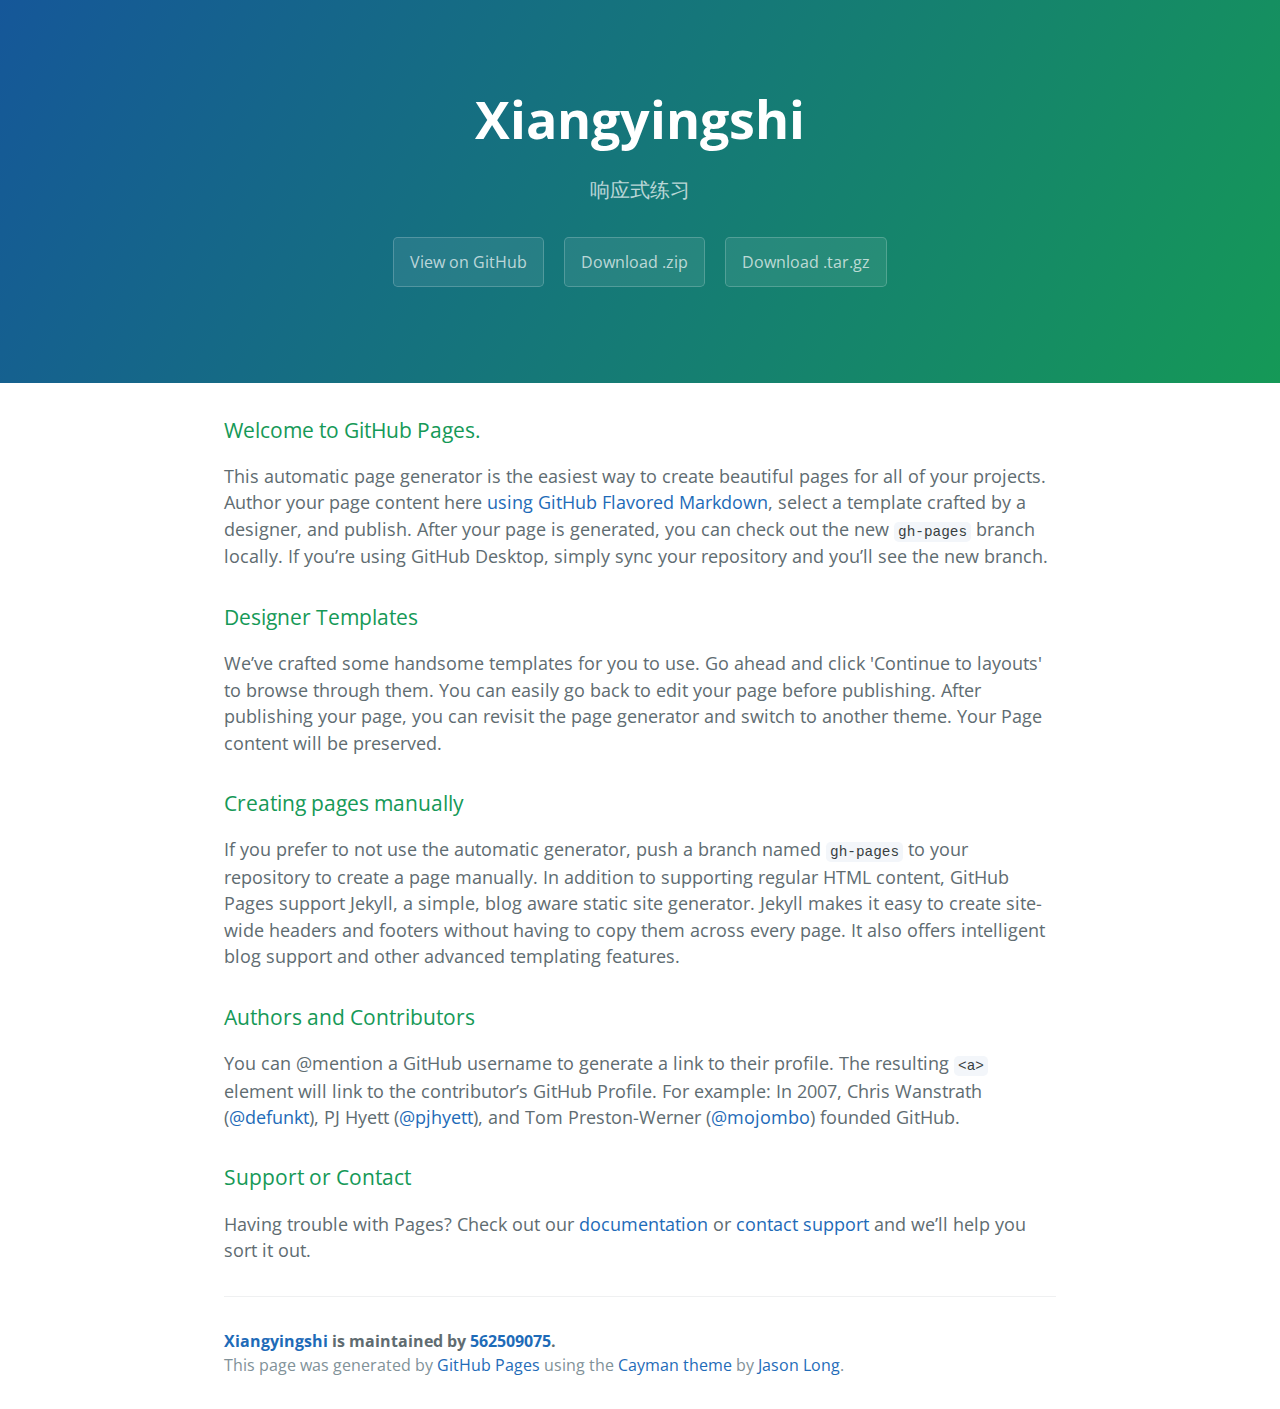
<file: index.html>
<!DOCTYPE html>
<html lang="en-us">
  <head>
    <meta charset="UTF-8">
    <title>Xiangyingshi by 562509075</title>
    <meta name="viewport" content="width=device-width, initial-scale=1">
    <link rel="stylesheet" type="text/css" href="stylesheets/normalize.css" media="screen">
    <link href='https://fonts.googleapis.com/css?family=Open+Sans:400,700' rel='stylesheet' type='text/css'>
    <link rel="stylesheet" type="text/css" href="stylesheets/stylesheet.css" media="screen">
    <link rel="stylesheet" type="text/css" href="stylesheets/github-light.css" media="screen">
  </head>
  <body>
    <section class="page-header">
      <h1 class="project-name">Xiangyingshi</h1>
      <h2 class="project-tagline">响应式练习</h2>
      <a href="https://github.com/562509075/xiangyingshi" class="btn">View on GitHub</a>
      <a href="https://github.com/562509075/xiangyingshi/zipball/master" class="btn">Download .zip</a>
      <a href="https://github.com/562509075/xiangyingshi/tarball/master" class="btn">Download .tar.gz</a>
    </section>

    <section class="main-content">
      <h3>
<a id="welcome-to-github-pages" class="anchor" href="#welcome-to-github-pages" aria-hidden="true"><span aria-hidden="true" class="octicon octicon-link"></span></a>Welcome to GitHub Pages.</h3>

<p>This automatic page generator is the easiest way to create beautiful pages for all of your projects. Author your page content here <a href="https://guides.github.com/features/mastering-markdown/">using GitHub Flavored Markdown</a>, select a template crafted by a designer, and publish. After your page is generated, you can check out the new <code>gh-pages</code> branch locally. If you’re using GitHub Desktop, simply sync your repository and you’ll see the new branch.</p>

<h3>
<a id="designer-templates" class="anchor" href="#designer-templates" aria-hidden="true"><span aria-hidden="true" class="octicon octicon-link"></span></a>Designer Templates</h3>

<p>We’ve crafted some handsome templates for you to use. Go ahead and click 'Continue to layouts' to browse through them. You can easily go back to edit your page before publishing. After publishing your page, you can revisit the page generator and switch to another theme. Your Page content will be preserved.</p>

<h3>
<a id="creating-pages-manually" class="anchor" href="#creating-pages-manually" aria-hidden="true"><span aria-hidden="true" class="octicon octicon-link"></span></a>Creating pages manually</h3>

<p>If you prefer to not use the automatic generator, push a branch named <code>gh-pages</code> to your repository to create a page manually. In addition to supporting regular HTML content, GitHub Pages support Jekyll, a simple, blog aware static site generator. Jekyll makes it easy to create site-wide headers and footers without having to copy them across every page. It also offers intelligent blog support and other advanced templating features.</p>

<h3>
<a id="authors-and-contributors" class="anchor" href="#authors-and-contributors" aria-hidden="true"><span aria-hidden="true" class="octicon octicon-link"></span></a>Authors and Contributors</h3>

<p>You can @mention a GitHub username to generate a link to their profile. The resulting <code>&lt;a&gt;</code> element will link to the contributor’s GitHub Profile. For example: In 2007, Chris Wanstrath (<a href="https://github.com/defunkt" class="user-mention">@defunkt</a>), PJ Hyett (<a href="https://github.com/pjhyett" class="user-mention">@pjhyett</a>), and Tom Preston-Werner (<a href="https://github.com/mojombo" class="user-mention">@mojombo</a>) founded GitHub.</p>

<h3>
<a id="support-or-contact" class="anchor" href="#support-or-contact" aria-hidden="true"><span aria-hidden="true" class="octicon octicon-link"></span></a>Support or Contact</h3>

<p>Having trouble with Pages? Check out our <a href="https://help.github.com/pages">documentation</a> or <a href="https://github.com/contact">contact support</a> and we’ll help you sort it out.</p>

      <footer class="site-footer">
        <span class="site-footer-owner"><a href="https://github.com/562509075/xiangyingshi">Xiangyingshi</a> is maintained by <a href="https://github.com/562509075">562509075</a>.</span>

        <span class="site-footer-credits">This page was generated by <a href="https://pages.github.com">GitHub Pages</a> using the <a href="https://github.com/jasonlong/cayman-theme">Cayman theme</a> by <a href="https://twitter.com/jasonlong">Jason Long</a>.</span>
      </footer>

    </section>

  
  </body>
</html>
</file>
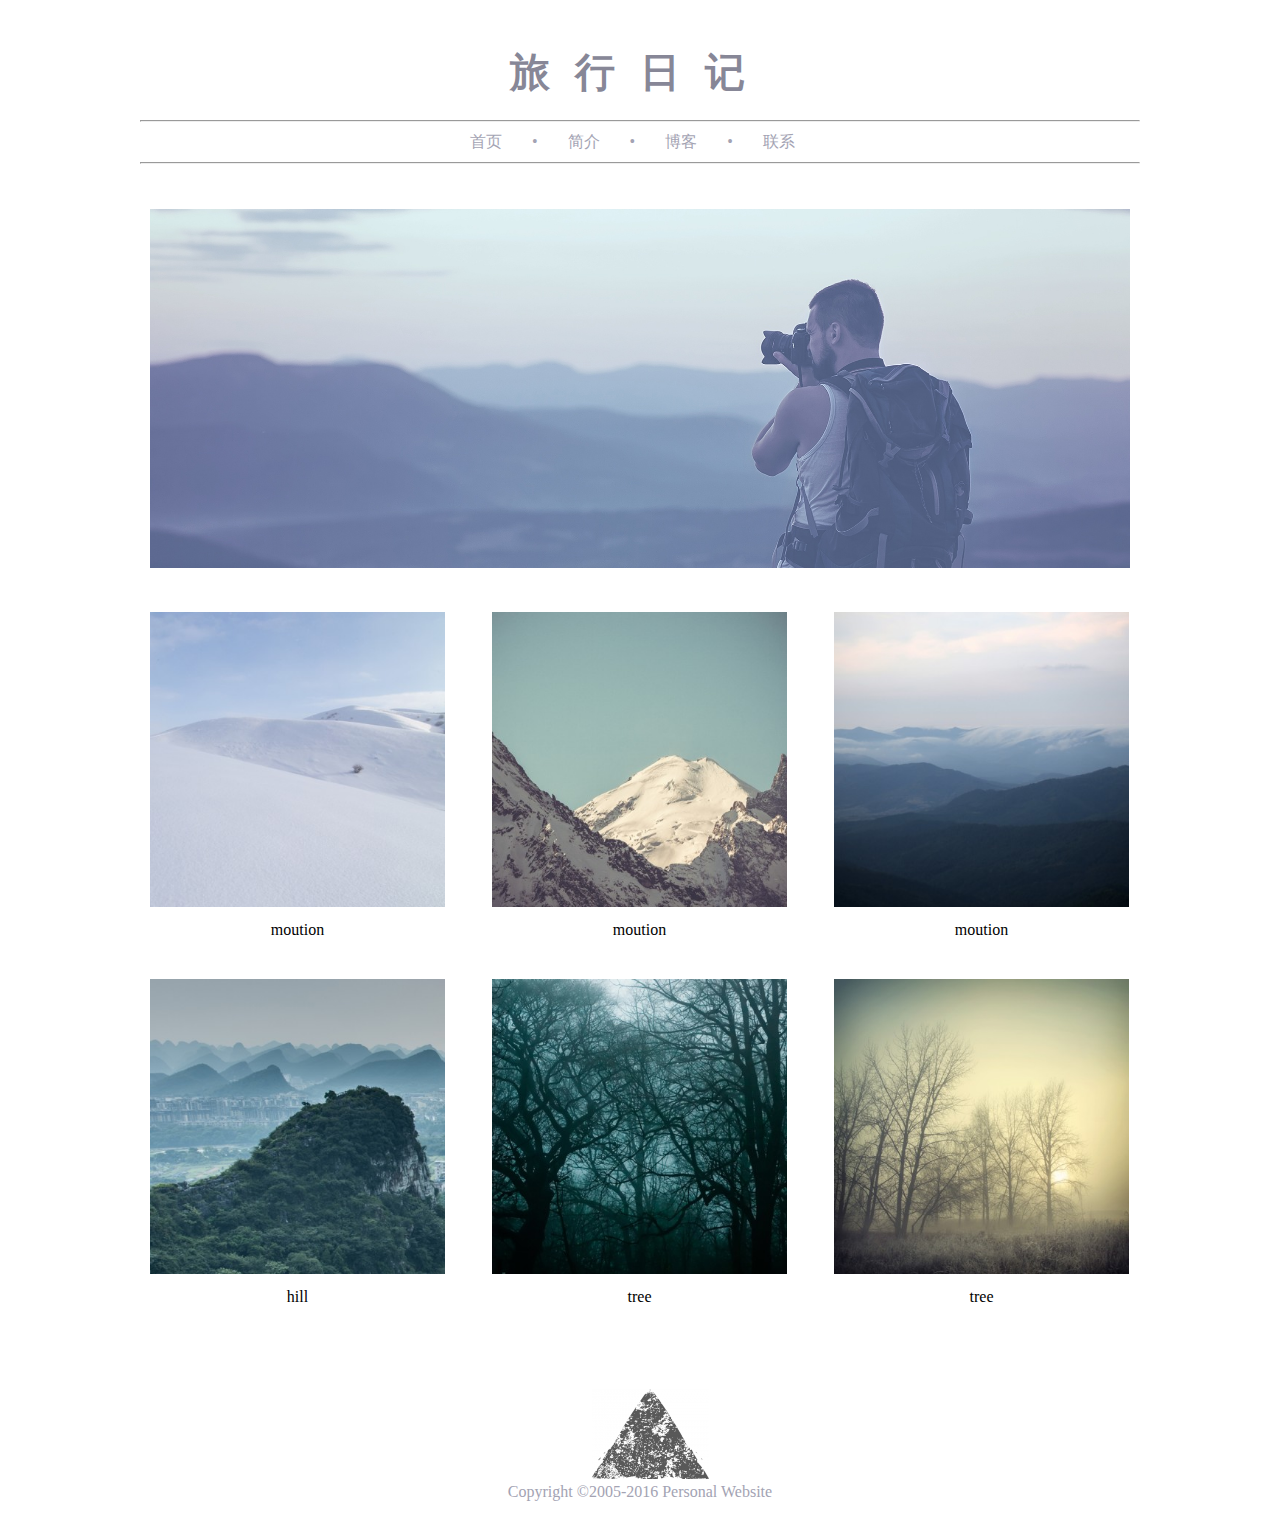
<file: 个人博客.html>
<!DOCTYPE html>
<html>
<head lang="en">
    <meta charset="UTF-8">
    <meta name="viewport" content="width=device-width,initial-scale=1,maximum-scale=1">
    <title></title>
    <link rel="stylesheet" href="css/个人博客.css"/>
    <style type="text/css"></style>
    <script type="text/javascript" src="js/jquery-3.1.0.min.js"></script>
</head>
<body>
<div class="header">
    <h1>旅行日记</h1>
    <div class="nav">
        <hr/>
        <ul class="ul1">
            <li id="l1"><a href="#">首页</a></li>
            <li id="l2">•</li>
            <li id="l3"><a href="#">简介</a></li>
            <li id="l4">•</li>
            <li id="l5"><a href="#">博客</a></li>
            <li id="l6">•</li>
            <li id="l7"><a href="#">联系</a></li>
        </ul>
        <ul class="ul2">
           <li id="l8"><a href="#">关闭</a></li>
           <li><a href="#">首页</a></li>
           <li><a href="#">简介</a></li>
           <li><a href="#">微博</a></li>
           <li><a href="#">联系</a></li>
        </ul>
        <hr/>
        <span>ˇ</span>
    </div>
</div>
<div class="container">
    <div class="content">
        <img src="img/t1.jpg" alt="" id="t1"/>
        <div class="content_1">
            <div id="m1"><img src="img/m1.jpg" alt=""/><p>moution</p></div>
            <div id="m2"><img src="img/m2.jpg" alt=""/><p>moution</p></div>
            <div id="m3"><img src="img/m3.jpg" alt=""/><p>moution</p></div>
            <div id="m4"><img src="img/m4.jpg" alt=""/><p>hill</p></div>
            <div id="m5"><img src="img/m5.jpg" alt=""/><p>tree</p></div>
            <div id="m6"><img src="img/m6.jpg" alt=""/><p>tree</p></div>
        </div>
    </div>
</div>
<div class="footer">
    <img src="img/f1.png" alt=""/>
    <p>Copyright ©2005-2016 Personal  Website</p>
</div>
</body>
<script>
    $('.header .nav span').click(function(){
        $('.header .nav .ul1').hide();
        $('.header .nav .ul2').slideDown('slow');
    })
    $('#l8').click(function () {
        $('.header .nav .ul2').hide('slow');
        $('.header .nav .ul1').show();
    })
</script>
</html>
</file>
<file: stylesheets/stylesheet.css>
* {
  box-sizing: border-box; }

body {
  padding: 0;
  margin: 0;
  font-family: "Open Sans", "Helvetica Neue", Helvetica, Arial, sans-serif;
  font-size: 16px;
  line-height: 1.5;
  color: #606c71; }

a {
  color: #1e6bb8;
  text-decoration: none; }
  a:hover {
    text-decoration: underline; }

.btn {
  display: inline-block;
  margin-bottom: 1rem;
  color: rgba(255, 255, 255, 0.7);
  background-color: rgba(255, 255, 255, 0.08);
  border-color: rgba(255, 255, 255, 0.2);
  border-style: solid;
  border-width: 1px;
  border-radius: 0.3rem;
  transition: color 0.2s, background-color 0.2s, border-color 0.2s; }
  .btn + .btn {
    margin-left: 1rem; }

.btn:hover {
  color: rgba(255, 255, 255, 0.8);
  text-decoration: none;
  background-color: rgba(255, 255, 255, 0.2);
  border-color: rgba(255, 255, 255, 0.3); }

@media screen and (min-width: 64em) {
  .btn {
    padding: 0.75rem 1rem; } }

@media screen and (min-width: 42em) and (max-width: 64em) {
  .btn {
    padding: 0.6rem 0.9rem;
    font-size: 0.9rem; } }

@media screen and (max-width: 42em) {
  .btn {
    display: block;
    width: 100%;
    padding: 0.75rem;
    font-size: 0.9rem; }
    .btn + .btn {
      margin-top: 1rem;
      margin-left: 0; } }

.page-header {
  color: #fff;
  text-align: center;
  background-color: #159957;
  background-image: linear-gradient(120deg, #155799, #159957); }

@media screen and (min-width: 64em) {
  .page-header {
    padding: 5rem 6rem; } }

@media screen and (min-width: 42em) and (max-width: 64em) {
  .page-header {
    padding: 3rem 4rem; } }

@media screen and (max-width: 42em) {
  .page-header {
    padding: 2rem 1rem; } }

.project-name {
  margin-top: 0;
  margin-bottom: 0.1rem; }

@media screen and (min-width: 64em) {
  .project-name {
    font-size: 3.25rem; } }

@media screen and (min-width: 42em) and (max-width: 64em) {
  .project-name {
    font-size: 2.25rem; } }

@media screen and (max-width: 42em) {
  .project-name {
    font-size: 1.75rem; } }

.project-tagline {
  margin-bottom: 2rem;
  font-weight: normal;
  opacity: 0.7; }

@media screen and (min-width: 64em) {
  .project-tagline {
    font-size: 1.25rem; } }

@media screen and (min-width: 42em) and (max-width: 64em) {
  .project-tagline {
    font-size: 1.15rem; } }

@media screen and (max-width: 42em) {
  .project-tagline {
    font-size: 1rem; } }

.main-content :first-child {
  margin-top: 0; }
.main-content img {
  max-width: 100%; }
.main-content h1, .main-content h2, .main-content h3, .main-content h4, .main-content h5, .main-content h6 {
  margin-top: 2rem;
  margin-bottom: 1rem;
  font-weight: normal;
  color: #159957; }
.main-content p {
  margin-bottom: 1em; }
.main-content code {
  padding: 2px 4px;
  font-family: Consolas, "Liberation Mono", Menlo, Courier, monospace;
  font-size: 0.9rem;
  color: #383e41;
  background-color: #f3f6fa;
  border-radius: 0.3rem; }
.main-content pre {
  padding: 0.8rem;
  margin-top: 0;
  margin-bottom: 1rem;
  font: 1rem Consolas, "Liberation Mono", Menlo, Courier, monospace;
  color: #567482;
  word-wrap: normal;
  background-color: #f3f6fa;
  border: solid 1px #dce6f0;
  border-radius: 0.3rem; }
  .main-content pre > code {
    padding: 0;
    margin: 0;
    font-size: 0.9rem;
    color: #567482;
    word-break: normal;
    white-space: pre;
    background: transparent;
    border: 0; }
.main-content .highlight {
  margin-bottom: 1rem; }
  .main-content .highlight pre {
    margin-bottom: 0;
    word-break: normal; }
.main-content .highlight pre, .main-content pre {
  padding: 0.8rem;
  overflow: auto;
  font-size: 0.9rem;
  line-height: 1.45;
  border-radius: 0.3rem; }
.main-content pre code, .main-content pre tt {
  display: inline;
  max-width: initial;
  padding: 0;
  margin: 0;
  overflow: initial;
  line-height: inherit;
  word-wrap: normal;
  background-color: transparent;
  border: 0; }
  .main-content pre code:before, .main-content pre code:after, .main-content pre tt:before, .main-content pre tt:after {
    content: normal; }
.main-content ul, .main-content ol {
  margin-top: 0; }
.main-content blockquote {
  padding: 0 1rem;
  margin-left: 0;
  color: #819198;
  border-left: 0.3rem solid #dce6f0; }
  .main-content blockquote > :first-child {
    margin-top: 0; }
  .main-content blockquote > :last-child {
    margin-bottom: 0; }
.main-content table {
  display: block;
  width: 100%;
  overflow: auto;
  word-break: normal;
  word-break: keep-all; }
  .main-content table th {
    font-weight: bold; }
  .main-content table th, .main-content table td {
    padding: 0.5rem 1rem;
    border: 1px solid #e9ebec; }
.main-content dl {
  padding: 0; }
  .main-content dl dt {
    padding: 0;
    margin-top: 1rem;
    font-size: 1rem;
    font-weight: bold; }
  .main-content dl dd {
    padding: 0;
    margin-bottom: 1rem; }
.main-content hr {
  height: 2px;
  padding: 0;
  margin: 1rem 0;
  background-color: #eff0f1;
  border: 0; }

@media screen and (min-width: 64em) {
  .main-content {
    max-width: 64rem;
    padding: 2rem 6rem;
    margin: 0 auto;
    font-size: 1.1rem; } }

@media screen and (min-width: 42em) and (max-width: 64em) {
  .main-content {
    padding: 2rem 4rem;
    font-size: 1.1rem; } }

@media screen and (max-width: 42em) {
  .main-content {
    padding: 2rem 1rem;
    font-size: 1rem; } }

.site-footer {
  padding-top: 2rem;
  margin-top: 2rem;
  border-top: solid 1px #eff0f1; }

.site-footer-owner {
  display: block;
  font-weight: bold; }

.site-footer-credits {
  color: #819198; }

@media screen and (min-width: 64em) {
  .site-footer {
    font-size: 1rem; } }

@media screen and (min-width: 42em) and (max-width: 64em) {
  .site-footer {
    font-size: 1rem; } }

@media screen and (max-width: 42em) {
  .site-footer {
    font-size: 0.9rem; } }
</file>
<file: stylesheets/github-light.css>
/*
The MIT License (MIT)

Copyright (c) 2016 GitHub, Inc.

Permission is hereby granted, free of charge, to any person obtaining a copy
of this software and associated documentation files (the "Software"), to deal
in the Software without restriction, including without limitation the rights
to use, copy, modify, merge, publish, distribute, sublicense, and/or sell
copies of the Software, and to permit persons to whom the Software is
furnished to do so, subject to the following conditions:

The above copyright notice and this permission notice shall be included in all
copies or substantial portions of the Software.

THE SOFTWARE IS PROVIDED "AS IS", WITHOUT WARRANTY OF ANY KIND, EXPRESS OR
IMPLIED, INCLUDING BUT NOT LIMITED TO THE WARRANTIES OF MERCHANTABILITY,
FITNESS FOR A PARTICULAR PURPOSE AND NONINFRINGEMENT. IN NO EVENT SHALL THE
AUTHORS OR COPYRIGHT HOLDERS BE LIABLE FOR ANY CLAIM, DAMAGES OR OTHER
LIABILITY, WHETHER IN AN ACTION OF CONTRACT, TORT OR OTHERWISE, ARISING FROM,
OUT OF OR IN CONNECTION WITH THE SOFTWARE OR THE USE OR OTHER DEALINGS IN THE
SOFTWARE.

*/

.pl-c /* comment */ {
  color: #969896;
}

.pl-c1 /* constant, variable.other.constant, support, meta.property-name, support.constant, support.variable, meta.module-reference, markup.raw, meta.diff.header */,
.pl-s .pl-v /* string variable */ {
  color: #0086b3;
}

.pl-e /* entity */,
.pl-en /* entity.name */ {
  color: #795da3;
}

.pl-smi /* variable.parameter.function, storage.modifier.package, storage.modifier.import, storage.type.java, variable.other */,
.pl-s .pl-s1 /* string source */ {
  color: #333;
}

.pl-ent /* entity.name.tag */ {
  color: #63a35c;
}

.pl-k /* keyword, storage, storage.type */ {
  color: #a71d5d;
}

.pl-s /* string */,
.pl-pds /* punctuation.definition.string, string.regexp.character-class */,
.pl-s .pl-pse .pl-s1 /* string punctuation.section.embedded source */,
.pl-sr /* string.regexp */,
.pl-sr .pl-cce /* string.regexp constant.character.escape */,
.pl-sr .pl-sre /* string.regexp source.ruby.embedded */,
.pl-sr .pl-sra /* string.regexp string.regexp.arbitrary-repitition */ {
  color: #183691;
}

.pl-v /* variable */ {
  color: #ed6a43;
}

.pl-id /* invalid.deprecated */ {
  color: #b52a1d;
}

.pl-ii /* invalid.illegal */ {
  color: #f8f8f8;
  background-color: #b52a1d;
}

.pl-sr .pl-cce /* string.regexp constant.character.escape */ {
  font-weight: bold;
  color: #63a35c;
}

.pl-ml /* markup.list */ {
  color: #693a17;
}

.pl-mh /* markup.heading */,
.pl-mh .pl-en /* markup.heading entity.name */,
.pl-ms /* meta.separator */ {
  font-weight: bold;
  color: #1d3e81;
}

.pl-mq /* markup.quote */ {
  color: #008080;
}

.pl-mi /* markup.italic */ {
  font-style: italic;
  color: #333;
}

.pl-mb /* markup.bold */ {
  font-weight: bold;
  color: #333;
}

.pl-md /* markup.deleted, meta.diff.header.from-file */ {
  color: #bd2c00;
  background-color: #ffecec;
}

.pl-mi1 /* markup.inserted, meta.diff.header.to-file */ {
  color: #55a532;
  background-color: #eaffea;
}

.pl-mdr /* meta.diff.range */ {
  font-weight: bold;
  color: #795da3;
}

.pl-mo /* meta.output */ {
  color: #1d3e81;
}
</file>
<file: css/个人博客.css>
@charset "UTF-8";

*{
    margin: 0;
    padding: 0;
}
ul{
    list-style: none;
}
a{
    text-decoration: none;
}
body{
    overflow-x: hidden;
}

/*************************************************************/
@media only screen and (min-width: 1000px){
    .header{
        text-align: center;
        width: 1000px;
        margin: 45px auto;
    }
    .header h1{
        letter-spacing:25px;
        font-size: 40px;
        color: #878797;
        font-family: 隶书;
    }
    .header .nav{
        margin-top: 20px;
    }
    .header .nav .ul2{
        display: none;
    }
    .header .nav .ul1{
        width: 1000px;
        position: relative;
        left: 30%;
    }
    .header .nav .ul1 li{
        float: left;
        line-height: 40px;
        margin-left: 30px;
        color: #a3a3b3;
    }
    .header .nav .ul1 li a{
        color: #a3a3b3;
    }
    .header .nav .ul1 li a:hover{
        color: #717171;
    }
    .header .nav hr{
        clear: both;
    }
    .header .nav span{
        display: none;
    }
    /***********************container********************************/
    .container{
        width: 1000px;
        height: 1150px;
        margin: auto;
    }
    .container .content{
        width: 980px;
        margin-left: 10px;
    }
    .container .content #t1{
        width: 980px;
    }
    .content_1{
        margin-top: 40px;
    }
    .content_1 div{
        float: left;
    }
    .content_1 img{
        width: 295px;
        height: 295px;
    }
    .content_1 div p{
        text-align: center;
        margin-top: 10px;
    }
    #m2,#m3,#m5,#m6{
        margin-left: 47px;
    }
    #m4,#m5,#m6{
        margin-top: 40px;
    }
    /***********************footer********************************/
    .footer{
        width: 1000px;
        margin: 30px auto;
    }
    .footer img{
        margin-left: 45%;
    }
    .footer p{
        text-align: center;
        color: #a3a3b3;
    }
}

/***************************************************************************************************/
@media only screen and (max-width: 1000px){
    .header{
        width: 980px;
        height: 40px;
        background: #747474;
    }
    .header .nav span{
        float: right;
        position: absolute;
        top: 3%;
        right: 2%;
        color: white;
    }
    #l1{
        margin-left: 20px;
        line-height: 40px;
    }
    #l1 a{
        color: white;
        font-size: 16px;
        font-family: 楷体;
    }
    .header .ul2{
        z-index: 999;
        display: none;
    }
    .header .ul2 li{
        line-height: 40px;
        background: #747474;
        border-bottom: 1px solid rgba(202, 202, 222, 0.59);
    }
    .header .ul2 li a{
        font-size: 16px;
        font-family: 楷体;
        color: white;
        margin-left: 20px;
    }
    .header .ul2 li a:hover{
        color: #3e84d1;
    }
    .header h1,hr,#l2,#l3,#l4,#l5,#l6,#l7,#t1{
        display: none;
    }
    .container{
        height: 2700px;
    }
    .container div{
        text-align: center;
    }
    .ul2{
        z-index: 20;
    }
    #m1{
        margin-top: 1px;
        z-index: 12;
    }
    #m2,#m3,#m4,#m5,#m6{
        margin-top: 30px;
    }
    .footer{
        width: 980px;
        margin: 30px auto;
        text-align: center;
    }
    .footer img{
        margin: auto;
        position: relative;
    }
    .footer p{
        text-align: center;
        color: #a3a3b3;
    }
}
</file>
